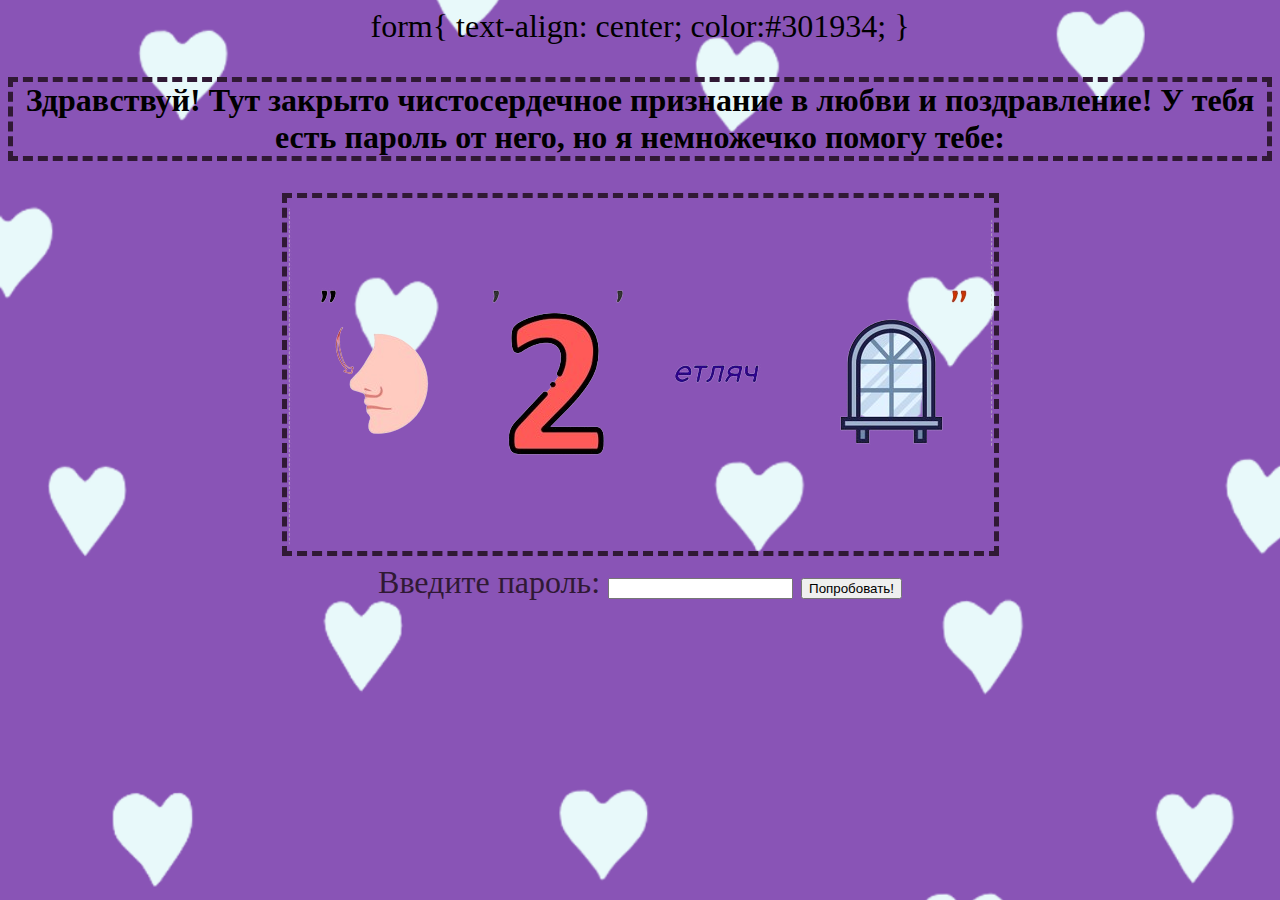
<file: index.html>
<!DOCTYPE html>
<head>
    <meta charset="utf-8">
    <meta name="viewport" content="width=device-width">
    <title>Моей девушке ♥</title>
    <link rel="stylesheet" href="style.css">
  </head>
  
  <body>
form{
    text-align: center;
    color:#301934;
}
    <p><b>Здравствуй! Тут закрыто чистосердечное признание в любви и поздравление! 
    У тебя есть пароль от него, но я немножечко помогу тебе: </b></p>
<img src="svetlacok-removebg-preview.png">

<form id="passwordForm">
  <label for="password">Введите пароль:</label>
  <input type="password" id="password" name="password">
  <input type="button" value="Попробовать!" onclick="checkPassword()">
</form>

<script>
  function checkPassword() {
    var enteredPassword = document.getElementById("password").value;
    var correctPassword = "светлячок"; // Заданный пароль

    if (enteredPassword === correctPassword) {
      alert("Ура, правильно! Сейчас покажу тебе подарок :3");
      setTimeout(function() {
        window.location.href = "11.html"; // Перенаправление на другую страницу
      }, 2000); 
    } else {
      alert("Неверно, милая моя. Подсказка: светящийся жучок");
    }
  }
</script>
  </body>

  </html>
</file>
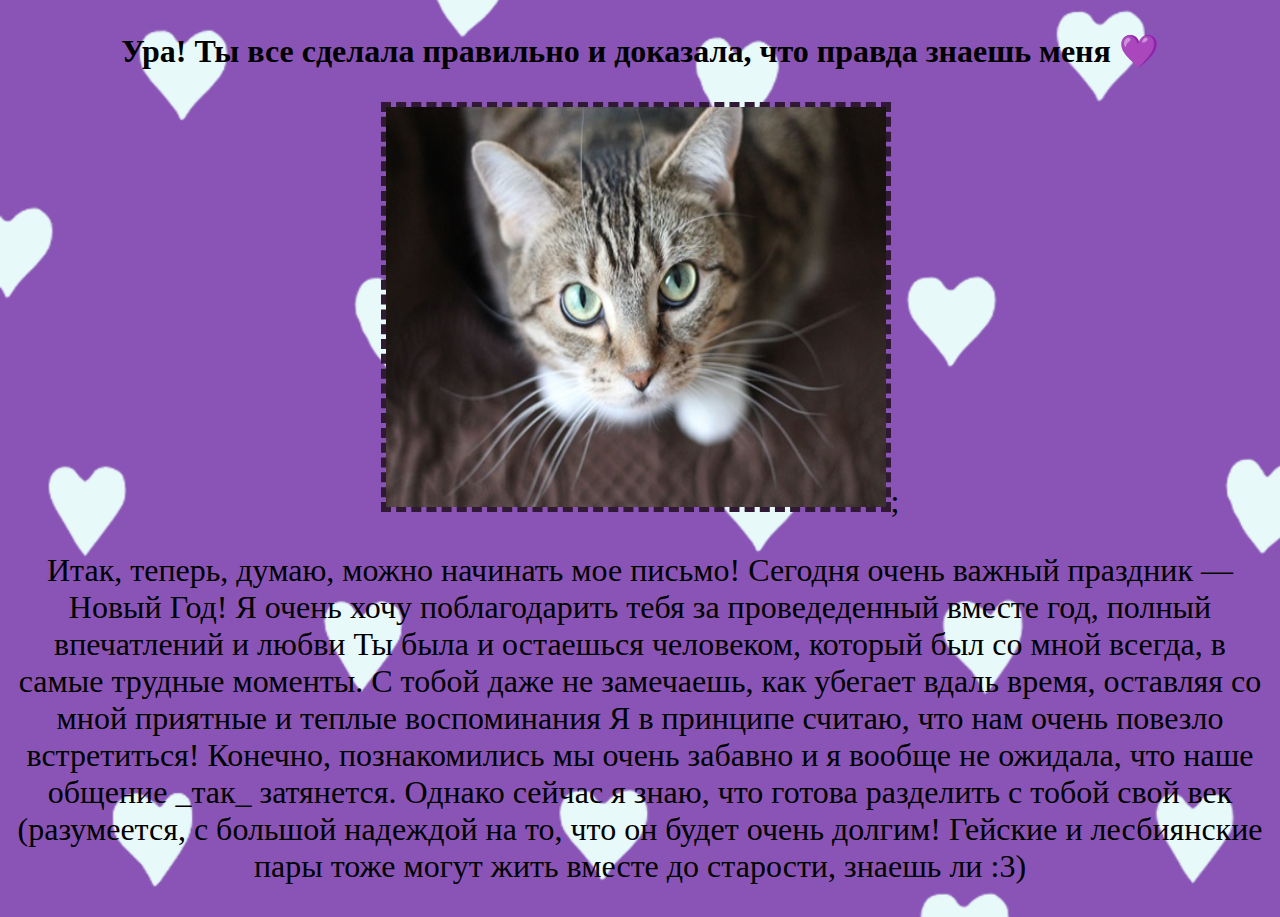
<file: 11.html>
<!DOCTYPE html>
<head>
    <meta charset="utf-8">
    <meta name="viewport" content="width=device-width">
    <title>Моей девушке ♥</title>
    <link href="style2.css" rel="stylesheet" type="text/css" />
  </head>
  <body>
    <p><b>Ура! Ты все сделала правильно и доказала, что правда знаешь меня 💜</b><br></p>
        <img src="cat.jpg">;
    <p>Итак, теперь, думаю, можно начинать мое письмо! Сегодня очень важный праздник — Новый Год! Я очень хочу поблагодарить тебя за проведеденный вместе год, полный впечатлений и любви
        Ты была и остаешься человеком, который был со мной всегда, в самые трудные моменты. С тобой даже не замечаешь, как убегает вдаль время, оставляя со мной приятные и теплые воспоминания
        Я в принципе считаю, что нам очень повезло встретиться! Конечно, познакомились мы очень забавно и я вообще не ожидала, что наше общение _так_ затянется. Однако сейчас я знаю, что готова
        разделить с тобой свой век (разумеется, с большой надеждой на то, что он будет очень долгим! Гейские и лесбиянские пары тоже могут жить вместе до старости, знаешь ли :3)
    </p>
        
  </body>
  </html>
</file>
<file: style.css>
@media screen and (max-width: 1280px) { div.contentblock {width: 1200px;} } 
body{
    background-image: url('font1.png');
    background-repeat: no-repeat;
    background-size: cover;

    text-align: center;
    font-size: xx-large ;
    font-family: cursive;
}
img{
border: 5px dashed #301934;
}

p{
border: 5px dashed #301934
}
form{
    text-align: center;
    color:#301934;
}
</file>
<file: style2.css>
@media screen and (max-width: 1280px) { div.contentblock {width: 1200px;} } 
body{
    background-image: url('font1.png');
    background-repeat: no-repeat;
    background-size: cover;

    text-align: center;
    font-size: xx-large ;
    font-family: cursive;
}

img{
border: 5px dashed #301934;
width: 500px;
height: 400px;
}

}
p{
border: 5px dashed #301934
}
</file>
